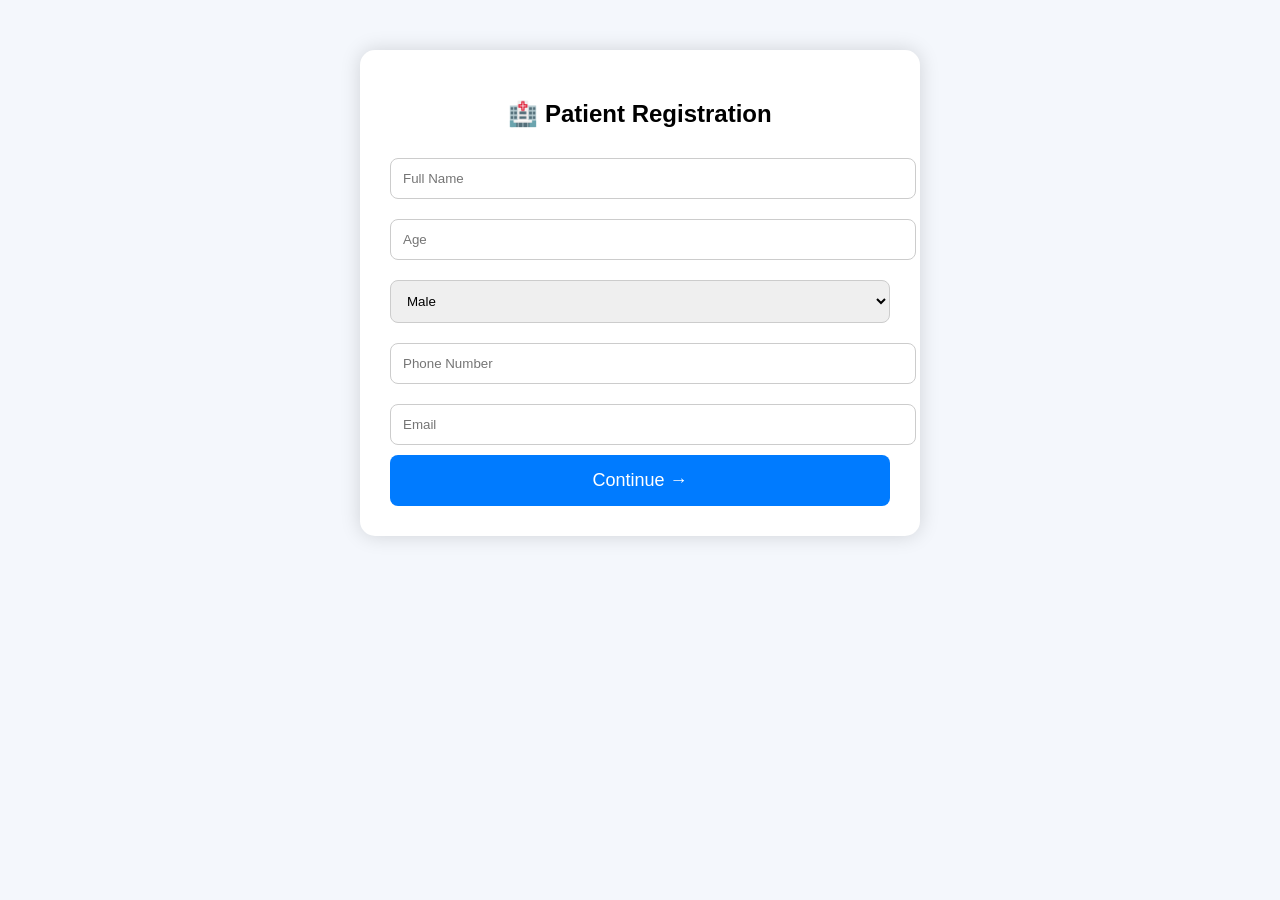
<file: templates/register.html>
<!DOCTYPE html>
<html>
<head>
    <title>Patient Registration</title>

    <style>

body{
font-family:Arial;
background:#f4f7fc;
}

.container{
width:500px;
margin:50px auto;
background:white;
padding:30px;
border-radius:15px;
box-shadow:0 0 20px rgba(0,0,0,.15);
}

input,select{
width:100%;
padding:12px;
margin:10px 0;
border-radius:8px;
border:1px solid #ccc;
}

button{
width:100%;
padding:15px;
background:#007bff;
color:white;
border:none;
border-radius:8px;
font-size:18px;
cursor:pointer;
}

button:hover{
background:#0056b3;
}

h2{
text-align:center;
}

    </style>

</head>

<body>

<div class="container">

<h2>🏥 Patient Registration</h2>

<form method="POST" action="/register">

<input
type="text"
name="name"
placeholder="Full Name"
required>

<input
type="number"
name="age"
placeholder="Age"
required>

<select name="gender">

<option>Male</option>

<option>Female</option>

<option>Other</option>

</select>

<input
type="text"
name="phone"
placeholder="Phone Number"
required>

<input
type="email"
name="email"
placeholder="Email"
required>

<button type="submit">

Continue →

</button>

</form>

</div>

</body>

</html>
</file>
